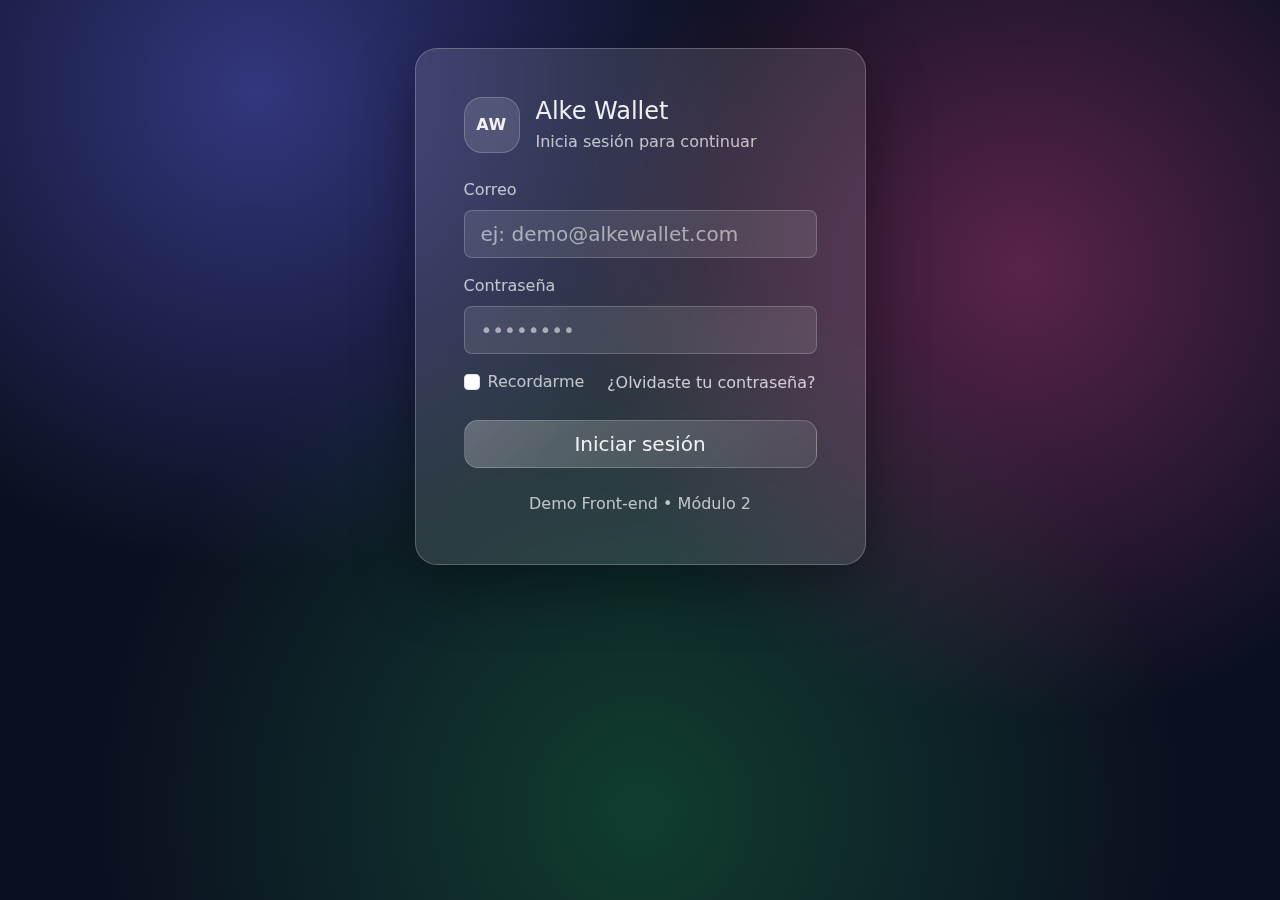
<file: index.html>
<!doctype html>
<html lang="es">
  <head>
    <meta charset="utf-8" />
    <meta http-equiv="refresh" content="0; url=./pages/login.html" />
    <title>Alke Wallet</title>
  </head>
  <body>
    <!-- Redirección automática al login -->
  </body>
</html>
</file>
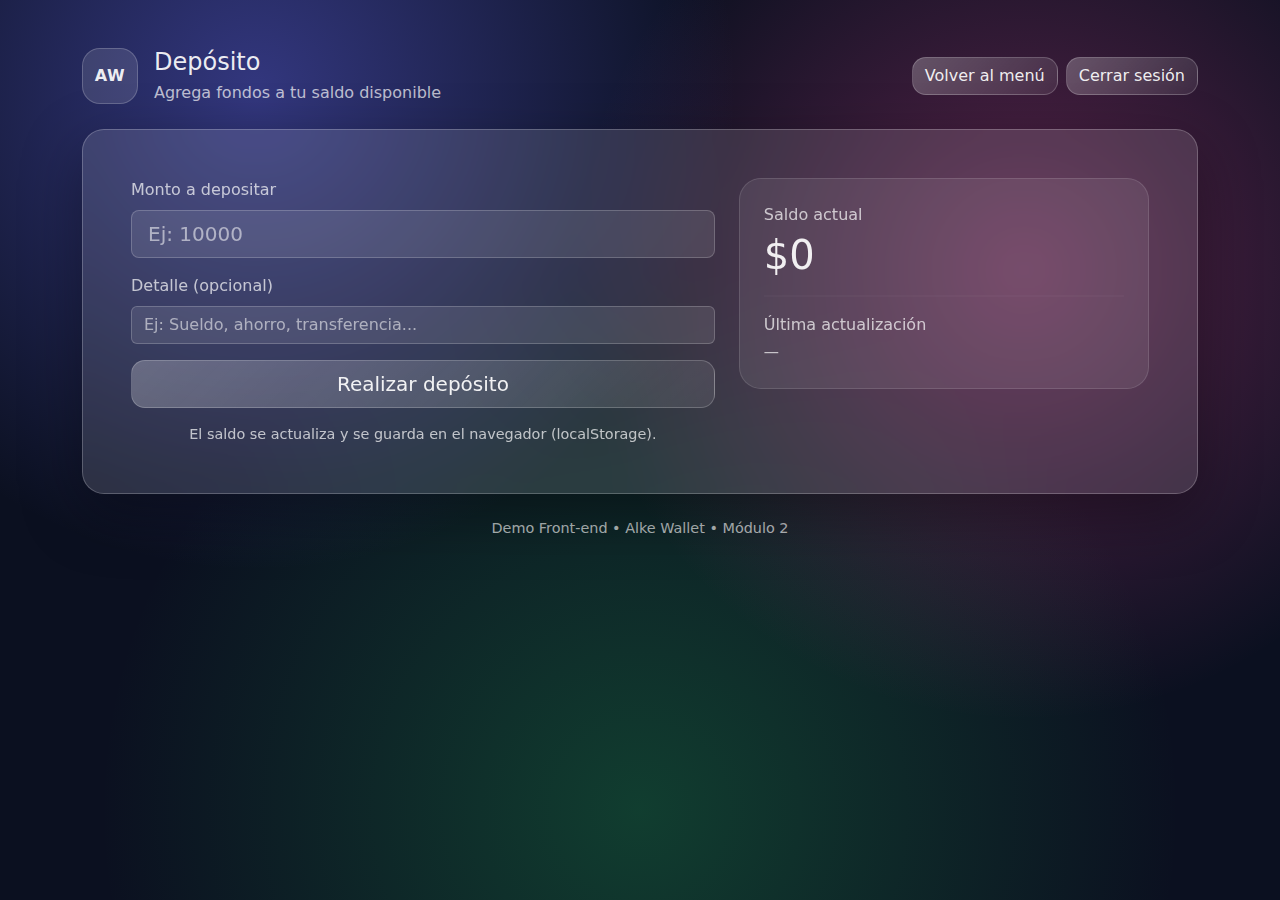
<file: pages/deposit.html>
<!doctype html>
<html lang="es">
  <head>
    <!-- Metadatos base -->
    <meta charset="utf-8" />
    <meta name="viewport" content="width=device-width, initial-scale=1" />
    <title>Alke Wallet | Depósito</title>

    <!-- Bootstrap CSS (framework de estilos y componentes) -->
    <link
      href="https://cdn.jsdelivr.net/npm/bootstrap@5.3.3/dist/css/bootstrap.min.css"
      rel="stylesheet"
    />

    <!-- Estilos propios del proyecto (glassmorphism + utilidades) -->
    <link rel="stylesheet" href="../css/styles.css" />
  </head>

  <body>
    <!-- Contenedor principal de la página -->
    <main class="container py-4 py-md-5">
      <!-- Header: título + navegación (volver / cerrar sesión) -->
      <header class="d-flex align-items-center justify-content-between mb-4">
        <!-- Identidad de la app + contexto de la página -->
        <div class="d-flex align-items-center gap-3">
          <!-- Badge/logo simple -->
          <div class="brand-badge">AW</div>

          <!-- Título y descripción (microcopy) -->
          <div>
            <h1 class="h4 mb-1">Depósito</h1>
            <p class="mb-0 text-muted-glass">
              Agrega fondos a tu saldo disponible
            </p>
          </div>
        </div>

        <!-- Acciones del header -->
        <div class="d-flex gap-2">
          <!-- Navegación de retorno al menú -->
          <a class="btn btn-glass" href="./menu.html">Volver al menú</a>

          <!-- Botón de logout (lo usa app.js con id="btnLogout") -->
          <button id="btnLogout" type="button" class="btn btn-glass">
            Cerrar sesión
          </button>
        </div>
      </header>

      <!-- Card principal: layout glassmorphism -->
      <section class="glass-card p-4 p-md-5">
        <!-- Alert: mensajes de validación/resultado (controlado por app.js) -->
        <div id="depositAlert" class="alert d-none" role="alert" aria-live="polite"></div>

        <div class="row g-4">
          <!-- Formulario de depósito -->
          <div class="col-12 col-lg-7">
            <!-- needs-validation + novalidate: Bootstrap maneja estilos de validación -->
            <form id="depositForm" class="needs-validation" novalidate>
              <div class="mb-3">
                <label for="depositAmount" class="form-label">Monto a depositar</label>

                <!-- Input numérico:
                     - required: obligatorio
                     - min/step: reglas básicas
                     - id: app.js lee el valor desde depositAmount -->
                <input
                  type="number"
                  class="form-control form-control-lg"
                  id="depositAmount"
                  name="depositAmount"
                  min="1"
                  step="1"
                  placeholder="Ej: 10000"
                  required
                />

                <!-- Mensaje de feedback cuando HTML5/Bootstrap marca inválido -->
                <div class="invalid-feedback">
                  Ingresa un monto válido (mínimo 1).
                </div>
              </div>

              <div class="mb-3">
                <label for="depositNote" class="form-label">Detalle (opcional)</label>

                <!-- Nota opcional para registrar en transacción -->
                <input
                  type="text"
                  class="form-control"
                  id="depositNote"
                  name="depositNote"
                  maxlength="60"
                  placeholder="Ej: Sueldo, ahorro, transferencia..."
                />
              </div>

              <!-- Acción principal de la página -->
              <button type="submit" class="btn btn-glass btn-lg w-100">
                Realizar depósito
              </button>

              <!-- Nota informativa (transparencia sobre almacenamiento local) -->
              <p class="text-center mt-3 mb-0 text-xs-glass">
                El saldo se actualiza y se guarda en el navegador (localStorage).
              </p>
            </form>
          </div>

          <!-- Resumen lateral: saldo y última actualización -->
          <div class="col-12 col-lg-5">
            <div class="glass-row p-4">
              <p class="mb-1 text-muted-glass">Saldo actual</p>

              <!-- Valores dinámicos: app.js los actualiza -->
              <h2 class="display-6 mb-0">$<span id="currentBalance">0</span></h2>

              <hr class="border border-light border-opacity-10 my-3" />

              <p class="mb-1 text-muted-glass">Última actualización</p>
              <p class="mb-0 text-sm-glass"><span id="lastUpdate">—</span></p>
            </div>
          </div>
        </div>
      </section>

      <!-- Footer simple del proyecto -->
      <footer class="text-center mt-4 text-xs-glass">
        Demo Front-end • Alke Wallet • Módulo 2
      </footer>
    </main>

    <!-- Bootstrap JS Bundle (incluye Popper) -->
    <script src="https://cdn.jsdelivr.net/npm/bootstrap@5.3.3/dist/js/bootstrap.bundle.min.js"></script>

    <!-- JS del proyecto (lógica: login, depósito, envío, transacciones) -->
    <script src="../js/app.js"></script>
  </body>
</html>
</file>
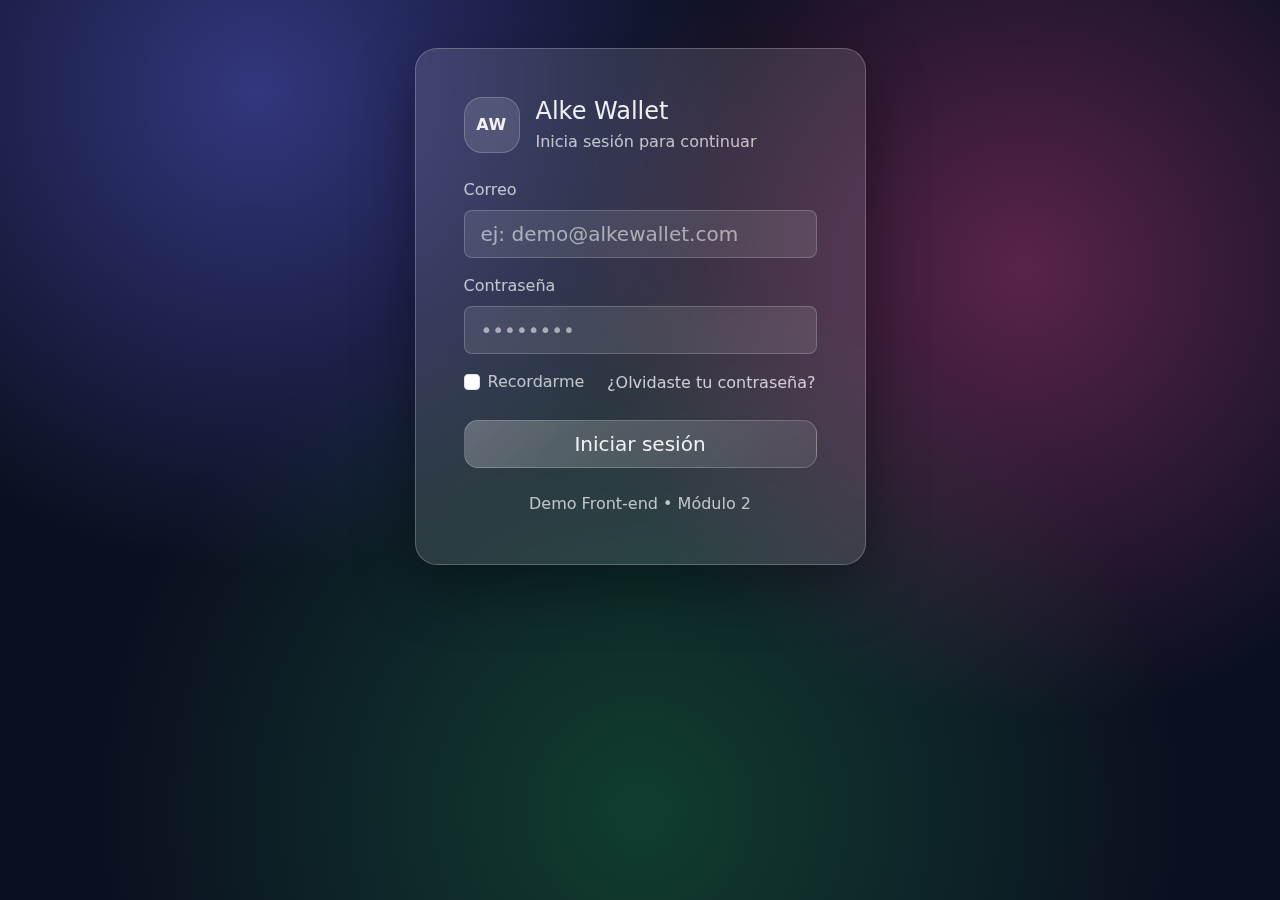
<file: pages/login.html>
<!doctype html>
<html lang="es">
  <head>
    <!-- Metadatos base -->
    <meta charset="utf-8" />
    <meta name="viewport" content="width=device-width, initial-scale=1" />
    <title>Alke Wallet | Login</title>

    <!-- Bootstrap CSS (grid, helpers, validación visual, etc.) -->
    <link
      href="https://cdn.jsdelivr.net/npm/bootstrap@5.3.3/dist/css/bootstrap.min.css"
      rel="stylesheet"
    />

    <!-- CSS propio: glassmorphism + utilidades globales del proyecto -->
    <link rel="stylesheet" href="../css/styles.css" />
  </head>

  <body>
    <!-- Contenedor principal centrado -->
    <main class="container py-5">
      <div class="row justify-content-center">
        <!-- Columna responsive (se adapta a distintos tamaños) -->
        <div class="col-12 col-sm-10 col-md-7 col-lg-5">
          <!-- Card principal estilo glass -->
          <section class="glass-card p-4 p-md-5">
            <!-- Encabezado: branding + microcopy -->
            <div class="d-flex align-items-center gap-3 mb-4">
              <div class="brand-badge">AW</div>
              <div>
                <h1 class="h4 mb-1">Alke Wallet</h1>
                <p class="mb-0 text-muted-glass">Inicia sesión para continuar</p>
              </div>
            </div>

            <!--
              Alert: mensajes controlados por app.js (login exitoso/errores)
              Mejora accesibilidad: aria-live="polite" para anunciar cambios
            -->
            <div
              id="loginAlert"
              class="alert d-none"
              role="alert"
              aria-live="polite"
            ></div>

            <!-- Formulario de login (HTML5 validation + Bootstrap styles) -->
            <form id="loginForm" class="needs-validation" novalidate>
              <!-- Email -->
              <div class="mb-3">
                <label for="email" class="form-label">Correo</label>
                <input
                  type="email"
                  class="form-control form-control-lg"
                  id="email"
                  name="email"
                  placeholder="ej: demo@alkewallet.com"
                  required
                />
                <div class="invalid-feedback">Ingresa un correo válido.</div>
              </div>

              <!-- Password -->
              <div class="mb-3">
                <label for="password" class="form-label">Contraseña</label>
                <input
                  type="password"
                  class="form-control form-control-lg"
                  id="password"
                  name="password"
                  placeholder="••••••••"
                  minlength="4"
                  required
                />
                <div class="invalid-feedback">
                  La contraseña es obligatoria (mínimo 4 caracteres).
                </div>
              </div>

              <!-- Opciones secundarias (demo) -->
              <div class="d-flex justify-content-between align-items-center mb-4">
                <!-- Checkbox: UI-only (app.js no lo usa aún, pero no rompe nada) -->
                <div class="form-check">
                  <input class="form-check-input" type="checkbox" id="rememberMe" />
                  <label class="form-check-label" for="rememberMe">Recordarme</label>
                </div>

                <!--
                  Link demo (mejora):
                  Reemplazo de href="#" por un botón sin acción para evitar saltos al inicio.
                  Mantiene apariencia de link con clases Bootstrap.
                -->
                <button
                  type="button"
                  class="btn btn-link small-link p-0"
                  aria-label="Recuperar contraseña (demo)"
                >
                  ¿Olvidaste tu contraseña?
                </button>
              </div>

              <!-- Acción principal -->
              <button type="submit" class="btn btn-glass btn-lg w-100">
                Iniciar sesión
              </button>

              <!-- Texto de pie dentro del card -->
              <p class="text-center mt-4 mb-0 text-muted-glass">
                Demo Front-end • Módulo 2
              </p>
            </form>
          </section>
        </div>
      </div>
    </main>

    <!-- Bootstrap JS (bundle) -->
    <script src="https://cdn.jsdelivr.net/npm/bootstrap@5.3.3/dist/js/bootstrap.bundle.min.js"></script>

    <!-- JS del proyecto: incluye lógica de login + protección de páginas -->
    <script src="../js/app.js"></script>
  </body>
</html>
</file>
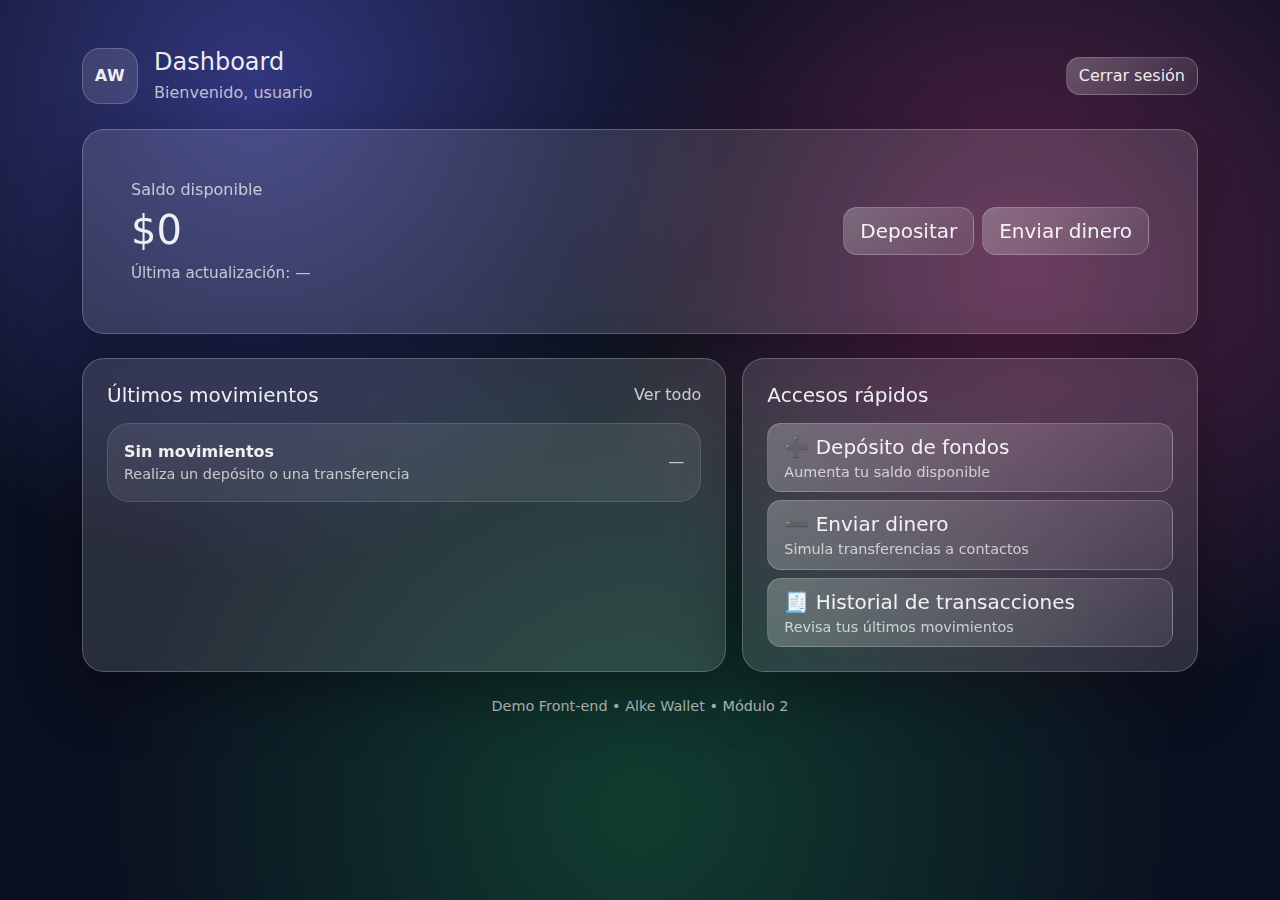
<file: pages/menu.html>
<!doctype html>
<html lang="es">
  <head>
    <!-- Metadatos base -->
    <meta charset="utf-8" />
    <meta name="viewport" content="width=device-width, initial-scale=1" />
    <title>Alke Wallet | Menú</title>

    <!-- Bootstrap CSS (grid, helpers, componentes) -->
    <link
      href="https://cdn.jsdelivr.net/npm/bootstrap@5.3.3/dist/css/bootstrap.min.css"
      rel="stylesheet"
    />

    <!-- CSS del proyecto (glassmorphism + utilidades) -->
    <link rel="stylesheet" href="../css/styles.css" />
  </head>

  <body>
    <!-- Contenedor principal -->
    <main class="container py-4 py-md-5">
      <!-- Top bar: branding + saludo + logout -->
      <header class="d-flex align-items-center justify-content-between mb-4">
        <div class="d-flex align-items-center gap-3">
          <div class="brand-badge">AW</div>
          <div>
            <h1 class="h4 mb-1">Dashboard</h1>
            <p class="mb-0 text-muted-glass">
              Bienvenido, <span id="userEmail">usuario</span>
            </p>
          </div>
        </div>

        <!-- Logout: app.js escucha el click por id="btnLogout" -->
        <button id="btnLogout" type="button" class="btn btn-glass">
          Cerrar sesión
        </button>
      </header>

      <!-- Balance card: resumen principal del usuario -->
      <section class="glass-card p-4 p-md-5 mb-4">
        <div
          class="d-flex flex-column flex-md-row justify-content-between align-items-start align-items-md-center gap-3"
        >
          <div>
            <p class="mb-1 text-muted-glass">Saldo disponible</p>

            <!-- Saldo dinámico: app.js actualiza #balanceAmount -->
            <h2 class="display-6 mb-0">
              $<span id="balanceAmount">0</span>
            </h2>

            <!-- Timestamp dinámico: app.js actualiza #lastUpdate -->
            <p class="mt-2 mb-0 text-sm-glass">
              Última actualización: <span id="lastUpdate">—</span>
            </p>
          </div>

          <!-- Acciones principales del dashboard -->
          <div class="d-flex gap-2">
            <a class="btn btn-glass btn-lg" href="./deposit.html">Depositar</a>
            <a class="btn btn-glass btn-lg" href="./sendmoney.html">Enviar dinero</a>
          </div>
        </div>
      </section>

      <!-- Quick actions + resumen de movimientos -->
      <div class="row g-3">
        <!-- Últimos movimientos -->
        <div class="col-12 col-lg-7">
          <section class="glass-card p-4 h-100">
            <div class="d-flex align-items-center justify-content-between mb-3">
              <h3 class="h5 mb-0">Últimos movimientos</h3>
              <a class="small-link" href="./transactions.html">Ver todo</a>
            </div>

            <!--
              Contenedor dinámico:
              - app.js renderiza aquí los últimos movimientos si existen.
              Mejora aplicada: aria-live="polite" para anunciar cambios en la lista.
            -->
            <div id="lastTransactions" class="d-grid gap-2" aria-live="polite">
              <!-- Placeholder (solo se ve antes de que JS renderice o si no hay datos) -->
              <div class="d-flex justify-content-between align-items-center p-3 glass-row">
                <div>
                  <div class="fw-semibold">Sin movimientos</div>
                  <div class="text-xs-glass">
                    Realiza un depósito o una transferencia
                  </div>
                </div>
                <div class="text-muted-glass">—</div>
              </div>
            </div>
          </section>
        </div>

        <!-- Accesos rápidos -->
        <div class="col-12 col-lg-5">
          <section class="glass-card p-4 h-100">
            <h3 class="h5 mb-3">Accesos rápidos</h3>

            <div class="d-grid gap-2">
              <!-- Mejora aplicada: aria-label para dar contexto en accesibilidad -->
              <a
                class="btn btn-glass btn-lg text-start"
                href="./deposit.html"
                aria-label="Ir a depósito de fondos"
              >
                ➕ Depósito de fondos
                <div class="text-xs-glass">Aumenta tu saldo disponible</div>
              </a>

              <a
                class="btn btn-glass btn-lg text-start"
                href="./sendmoney.html"
                aria-label="Ir a enviar dinero"
              >
                ➖ Enviar dinero
                <div class="text-xs-glass">Simula transferencias a contactos</div>
              </a>

              <a
                class="btn btn-glass btn-lg text-start"
                href="./transactions.html"
                aria-label="Ir al historial de transacciones"
              >
                🧾 Historial de transacciones
                <div class="text-xs-glass">Revisa tus últimos movimientos</div>
              </a>
            </div>
          </section>
        </div>
      </div>

      <!-- Footer -->
      <footer class="text-center mt-4 text-xs-glass">
        Demo Front-end • Alke Wallet • Módulo 2
      </footer>
    </main>

    <!-- Bootstrap JS -->
    <script src="https://cdn.jsdelivr.net/npm/bootstrap@5.3.3/dist/js/bootstrap.bundle.min.js"></script>

    <!-- JS del proyecto -->
    <script src="../js/app.js"></script>
  </body>
</html>
</file>
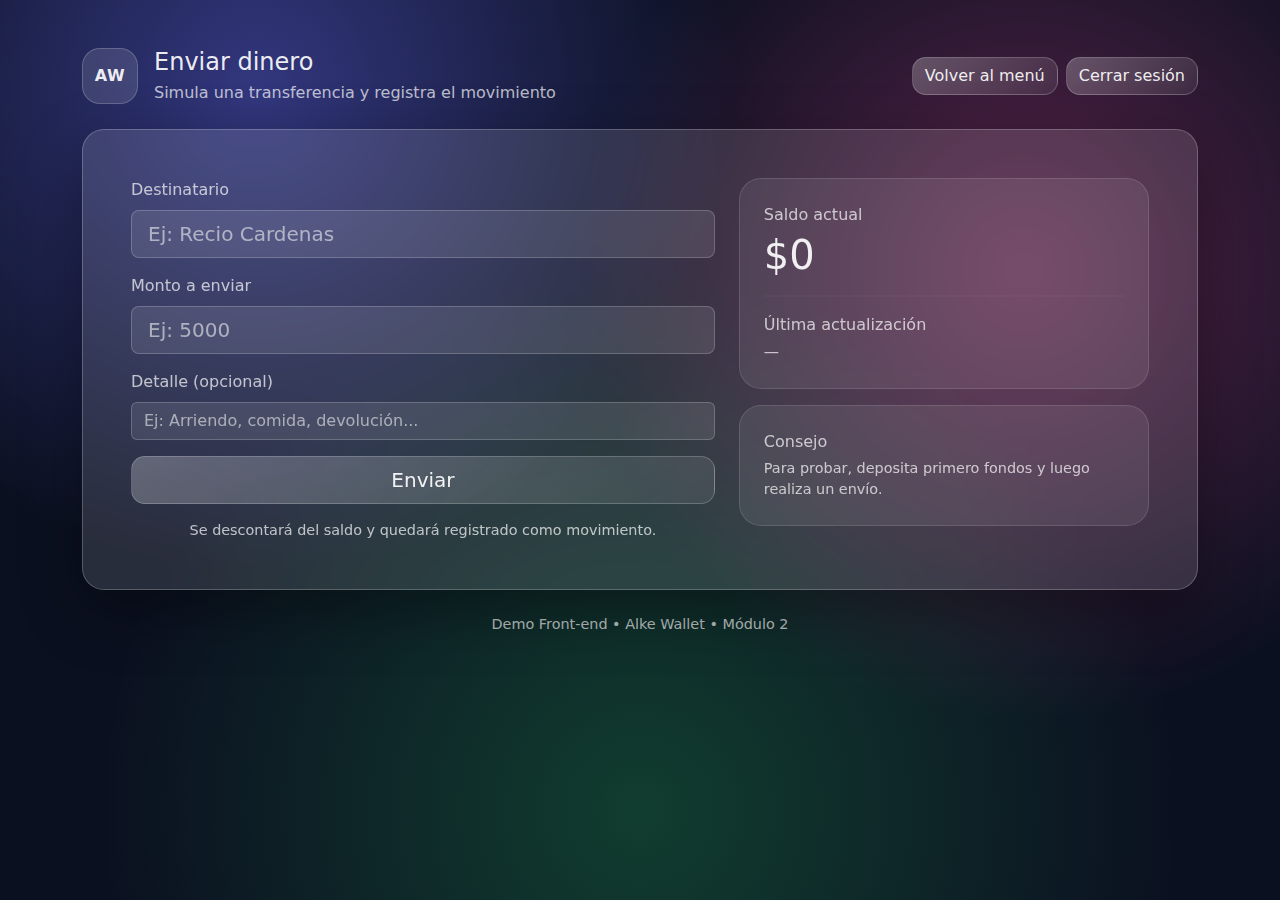
<file: pages/sendmoney.html>
<!doctype html>
<html lang="es">
  <head>
    <meta charset="utf-8" />
    <meta name="viewport" content="width=device-width, initial-scale=1" />
    <title>Alke Wallet | Enviar dinero</title>

    <!-- Bootstrap CSS -->
    <link
      href="https://cdn.jsdelivr.net/npm/bootstrap@5.3.3/dist/css/bootstrap.min.css"
      rel="stylesheet"
    />

    <!-- Tu CSS -->
    <link rel="stylesheet" href="../css/styles.css" />
  </head>

  <body>
    <main class="container py-4 py-md-5">
      <!-- Header -->
      <header class="d-flex align-items-center justify-content-between mb-4">
        <div class="d-flex align-items-center gap-3">
          <div class="brand-badge">AW</div>
          <div>
            <h1 class="h4 mb-1">Enviar dinero</h1>
            <p class="mb-0 text-muted-glass">
              Simula una transferencia y registra el movimiento
            </p>
          </div>
        </div>

        <div class="d-flex gap-2">
          <a class="btn btn-glass" href="./menu.html">Volver al menú</a>
          <button id="btnLogout" type="button" class="btn btn-glass">
            Cerrar sesión
          </button>
        </div>
      </header>

      <section class="glass-card p-4 p-md-5">
        <!-- Alert -->
        <div id="sendAlert" class="alert d-none" role="alert"></div>

        <div class="row g-4">
          <!-- Form -->
          <div class="col-12 col-lg-7">
            <form id="sendForm" class="needs-validation" novalidate>
              <div class="mb-3">
                <label for="recipient" class="form-label">Destinatario</label>
                <input
                  type="text"
                  class="form-control form-control-lg"
                  id="recipient"
                  name="recipient"
                  maxlength="40"
                  placeholder="Ej: Recio Cardenas"
                  required
                />
                <div class="invalid-feedback">Ingresa un destinatario.</div>
              </div>

              <div class="mb-3">
                <label for="sendAmount" class="form-label">Monto a enviar</label>
                <input
                  type="number"
                  class="form-control form-control-lg"
                  id="sendAmount"
                  name="sendAmount"
                  min="1"
                  step="1"
                  placeholder="Ej: 5000"
                  required
                />
                <div class="invalid-feedback">Ingresa un monto válido (mínimo 1).</div>
              </div>

              <div class="mb-3">
                <label for="sendNote" class="form-label">Detalle (opcional)</label>
                <input
                  type="text"
                  class="form-control"
                  id="sendNote"
                  name="sendNote"
                  maxlength="60"
                  placeholder="Ej: Arriendo, comida, devolución..."
                />
              </div>

              <button type="submit" class="btn btn-glass btn-lg w-100">
                Enviar
              </button>

              <p class="text-center mt-3 mb-0 text-xs-glass">
                Se descontará del saldo y quedará registrado como movimiento.
              </p>
            </form>
          </div>

          <!-- Summary -->
          <div class="col-12 col-lg-5">
            <div class="glass-row p-4">
              <p class="mb-1 text-muted-glass">Saldo actual</p>
              <h2 class="display-6 mb-0">$<span id="currentBalance">0</span></h2>

              <hr class="border border-light border-opacity-10 my-3" />

              <p class="mb-1 text-muted-glass">Última actualización</p>
              <p class="mb-0 text-sm-glass"><span id="lastUpdate">—</span></p>
            </div>

            <div class="mt-3 glass-row p-4">
              <p class="mb-1 text-muted-glass">Consejo</p>
              <p class="mb-0 text-xs-glass">
                Para probar, deposita primero fondos y luego realiza un envío.
              </p>
            </div>
          </div>
        </div>
      </section>

      <footer class="text-center mt-4 text-xs-glass">
        Demo Front-end • Alke Wallet • Módulo 2
      </footer>
    </main>

    <!-- Bootstrap JS -->
    <script src="https://cdn.jsdelivr.net/npm/bootstrap@5.3.3/dist/js/bootstrap.bundle.min.js"></script>

    <!-- Tu JS -->
    <script src="../js/app.js"></script>
  </body>
</html>
</file>
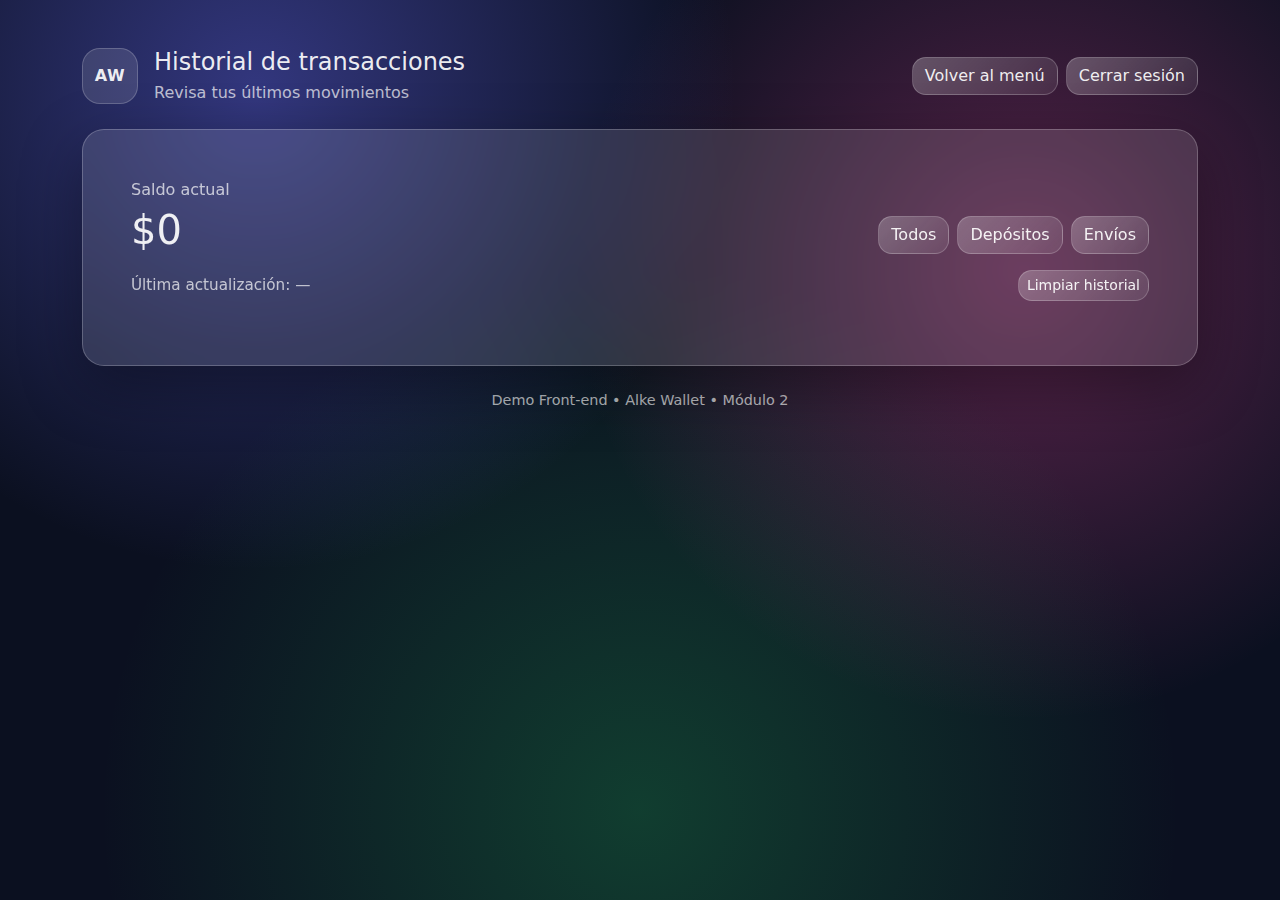
<file: pages/transactions.html>
<!doctype html>
<html lang="es">
  <head>
    <meta charset="utf-8" />
    <meta name="viewport" content="width=device-width, initial-scale=1" />
    <title>Alke Wallet | Transacciones</title>

    <!-- Bootstrap CSS -->
    <link
      href="https://cdn.jsdelivr.net/npm/bootstrap@5.3.3/dist/css/bootstrap.min.css"
      rel="stylesheet"
    />

    <!-- Tu CSS -->
    <link rel="stylesheet" href="../css/styles.css" />
  </head>

  <body>
    <main class="container py-4 py-md-5">
      <!-- Header -->
      <header class="d-flex align-items-center justify-content-between mb-4">
        <div class="d-flex align-items-center gap-3">
          <div class="brand-badge">AW</div>
          <div>
            <h1 class="h4 mb-1">Historial de transacciones</h1>
            <p class="mb-0 text-muted-glass">
              Revisa tus últimos movimientos
            </p>
          </div>
        </div>

        <div class="d-flex gap-2">
          <a class="btn btn-glass" href="./menu.html">Volver al menú</a>
          <button id="btnLogout" type="button" class="btn btn-glass">
            Cerrar sesión
          </button>
        </div>
      </header>

      <!-- Content -->
      <section class="glass-card p-4 p-md-5">
        <div class="row g-3 align-items-end mb-3">
          <div class="col-12 col-lg-6">
            <p class="mb-1 text-muted-glass">Saldo actual</p>
            <h2 class="display-6 mb-0">$<span id="currentBalance">0</span></h2>
          </div>

          <div class="col-12 col-lg-6 d-flex gap-2 justify-content-lg-end">
            <button type="button" class="btn btn-glass" data-filter="all">
              Todos
            </button>
            <button type="button" class="btn btn-glass" data-filter="deposit">
              Depósitos
            </button>
            <button type="button" class="btn btn-glass" data-filter="send">
              Envíos
            </button>
          </div>
        </div>

        <div class="d-flex justify-content-between align-items-center mb-3">
          <p class="mb-0 text-sm-glass">
            Última actualización: <span id="lastUpdate">—</span>
          </p>

          <button id="btnClearTx" type="button" class="btn btn-glass btn-sm">
            Limpiar historial
          </button>
        </div>

        <!-- Alert -->
        <div id="txAlert" class="alert d-none" role="alert"></div>

        <!-- List -->
        <div id="txList" class="d-grid gap-2">
          <!-- Render JS -->
        </div>

        <!-- Empty state -->
        <div id="txEmpty" class="d-none mt-3 glass-row p-4 text-center">
          <div class="fw-semibold">Sin transacciones</div>
          <div class="text-xs-glass mt-1">
            Realiza un depósito o un envío para ver movimientos aquí.
          </div>
          <div class="d-flex gap-2 justify-content-center mt-3">
            <a class="btn btn-glass" href="./deposit.html">Depositar</a>
            <a class="btn btn-glass" href="./sendmoney.html">Enviar dinero</a>
          </div>
        </div>
      </section>

      <footer class="text-center mt-4 text-xs-glass">
        Demo Front-end • Alke Wallet • Módulo 2
      </footer>
    </main>

    <!-- Bootstrap JS -->
    <script src="https://cdn.jsdelivr.net/npm/bootstrap@5.3.3/dist/js/bootstrap.bundle.min.js"></script>

    <!-- Tu JS -->
    <script src="../js/app.js"></script>
  </body>
</html>
</file>
<file: css/styles.css>
/* ==========================
   VARIABLES GLOBALES
   ========================== */
:root {
  --glass-bg: rgba(255, 255, 255, 0.12);
  --glass-border: rgba(255, 255, 255, 0.22);
  --text-main: rgba(255, 255, 255, 0.92);
  --text-muted: rgba(255, 255, 255, 0.70);
  --primary-gradient: linear-gradient(
    135deg,
    rgba(99, 102, 241, 0.45),
    rgba(236, 72, 153, 0.35)
  );
}

/* ==========================
   BODY / FONDO GENERAL
   ========================== */
body {
  min-height: 100vh;
  font-family: system-ui, -apple-system, BlinkMacSystemFont, "Segoe UI",
    Roboto, Ubuntu, sans-serif;
  color: var(--text-main);
  background:
    radial-gradient(
      1200px circle at 20% 10%,
      rgba(99, 102, 241, 0.45),
      transparent 40%
    ),
    radial-gradient(
      1000px circle at 80% 30%,
      rgba(236, 72, 153, 0.35),
      transparent 45%
    ),
    radial-gradient(
      1200px circle at 50% 90%,
      rgba(34, 197, 94, 0.25),
      transparent 45%
    ),
    #0b1020;
}

/* ==========================
   TARJETAS GLASS
   ========================== */
.glass-card {
  background: var(--glass-bg);
  border: 1px solid var(--glass-border);
  border-radius: 22px;
  backdrop-filter: blur(14px);
  -webkit-backdrop-filter: blur(14px);
  box-shadow: 0 20px 60px rgba(0, 0, 0, 0.35);
}

/* ==========================
   BRAND / LOGO
   ========================== */
.brand-badge {
  width: 56px;
  height: 56px;
  border-radius: 18px;
  background: rgba(255, 255, 255, 0.12);
  border: 1px solid rgba(255, 255, 255, 0.2);
  display: grid;
  place-items: center;
  font-weight: 700;
  letter-spacing: 0.5px;
}

/* ==========================
   FORMULARIOS
   ========================== */
.form-label {
  color: var(--text-muted);
}

.form-control,
.form-control:focus {
  background: rgba(255, 255, 255, 0.10);
  border: 1px solid rgba(255, 255, 255, 0.20);
  color: var(--text-main);
  box-shadow: none;
}

.form-control::placeholder {
  color: rgba(255, 255, 255, 0.55);
}

.form-check-label {
  color: var(--text-muted);
}

/* ==========================
   BOTONES
   ========================== */
.btn-glass {
  border-radius: 14px;
  border: 1px solid rgba(255, 255, 255, 0.20);
  background: linear-gradient(
    135deg,
    rgba(255, 255, 255, 0.25),
    rgba(255, 255, 255, 0.08)
  );
  color: var(--text-main);
  transition: all 0.2s ease-in-out;
}

.btn-glass:hover {
  filter: brightness(1.05);
  color: var(--text-main);
}

/* ==========================
   LINKS
   ========================== */
.small-link {
  color: rgba(255, 255, 255, 0.75);
  text-decoration: none;
}

.small-link:hover {
  color: rgba(255, 255, 255, 0.95);
  text-decoration: underline;
}

/* ==========================
   ALERTAS
   ========================== */
.alert {
  border-radius: 14px;
}

/* ==========================
   UTILIDADES
   ========================== */
.text-muted-glass {
  color: var(--text-muted);
}

/* ==========================
   COMPONENTES (MENU)
   Reemplazo de style=""
   ========================== */

/* Tipografía “pequeña” reutilizable (en vez de style="font-size:...") */
.text-xs-glass {
  font-size: 0.9rem;
  color: var(--text-muted);
}

/* Para el texto "Última actualización" y similares */
.text-sm-glass {
  font-size: 0.95rem;
  color: var(--text-muted);
}

/* Card/row tipo movimiento (reemplaza background + border inline) */
.glass-row {
  background: rgba(255, 255, 255, 0.08);
  border: 1px solid rgba(255, 255, 255, 0.12);
  border-radius: 22px;
}
</file>
